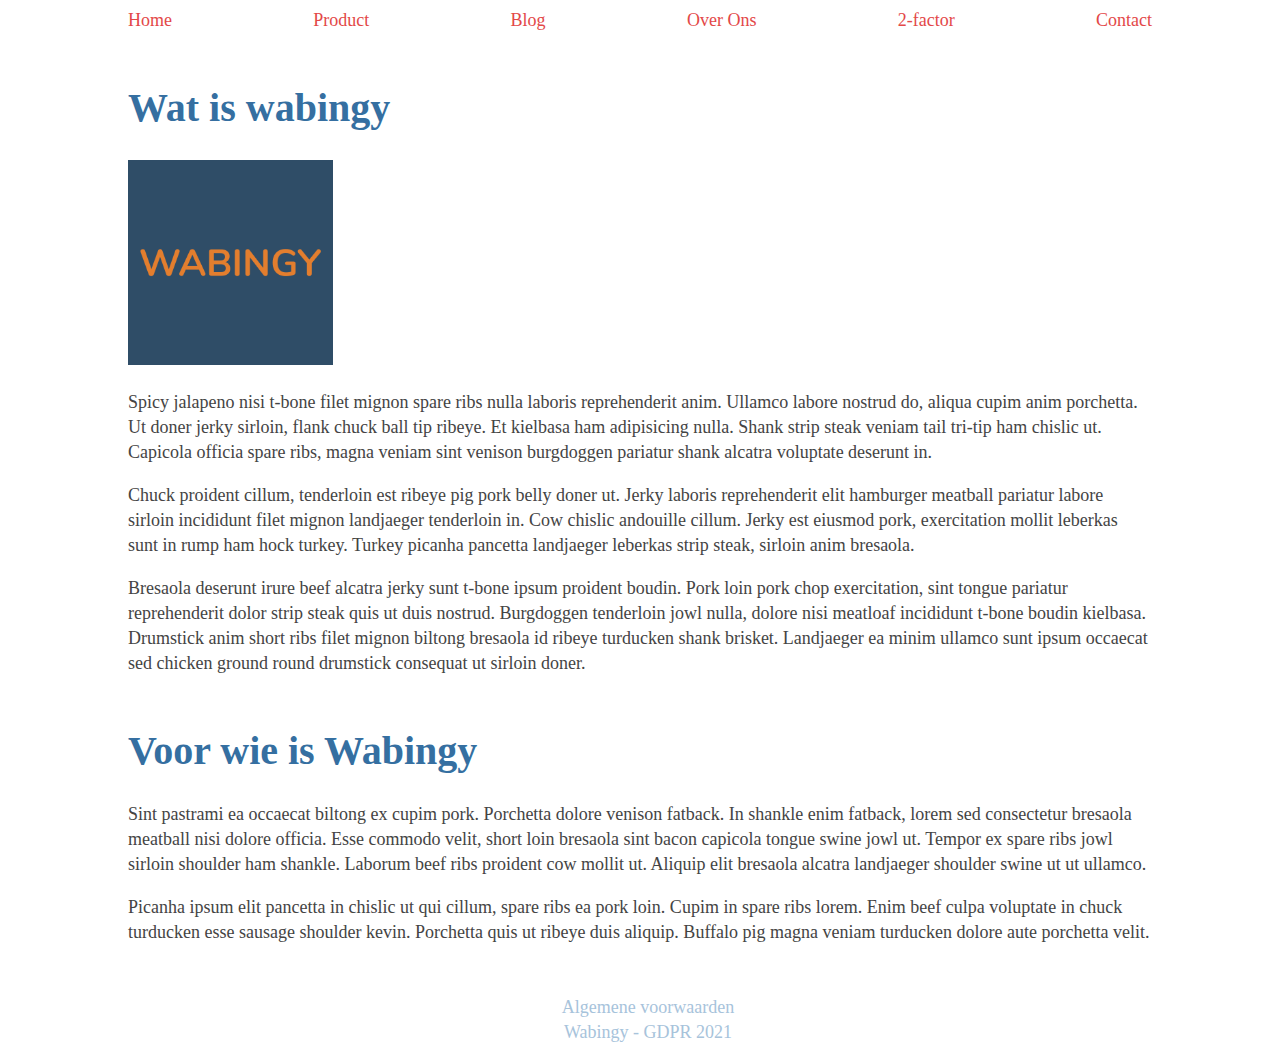
<file: index.html>
<!DOCTYPE html>
<html lang="nl">
<head>
    <meta charset="UTF-8">
    <meta http-equiv="X-UA-Compatible" content="IE=edge">
    <meta name="viewport" content="width=device-width, initial-scale=1.0">
    <title>Wabingy - HOME</title>
    <link rel="preconnect" href="https://fonts.gstatic.com">
    <link href="https://fonts.googleapis.com/css2?family=Montserrat:wght@100;200;300;400;500;600;700;800;900&display=swap" rel="stylesheet">   
    <link rel="stylesheet" href="style.css">
</head>
<body>
    <div class="page-container">
    <header>
        
        <nav>
            <a href="index.html">Home</a>
            <a href="pages/wabingy-product.html">Product</a>
            <a href="pages/wabingy-blog.html">Blog</a>
            <a href="pages/wabingy-over-ons.html">Over Ons</a>
            <a href="pages/wabingy-2-factor.html">2-factor</a>
            <a href="pages/wabingy-contact.html">Contact</a>
        </nav>
    </header>
    <main>
        <h1>Wat is wabingy</h1>
        <img src="img/wabingy-logo-square.jpg" width="20%" alt="">
        <p>Spicy jalapeno nisi t-bone filet mignon spare ribs nulla laboris reprehenderit anim. Ullamco labore nostrud do, aliqua cupim anim porchetta. Ut doner jerky sirloin, flank chuck ball tip ribeye. Et kielbasa ham adipisicing nulla. Shank strip steak veniam tail tri-tip ham chislic ut. Capicola officia spare ribs, magna veniam sint venison burgdoggen pariatur shank alcatra voluptate deserunt in.</p>
        <p>Chuck proident cillum, tenderloin est ribeye pig pork belly doner ut. Jerky laboris reprehenderit elit hamburger meatball pariatur labore sirloin incididunt filet mignon landjaeger tenderloin in. Cow chislic andouille cillum. Jerky est eiusmod pork, exercitation mollit leberkas sunt in rump ham hock turkey. Turkey picanha pancetta landjaeger leberkas strip steak, sirloin anim bresaola.</p>
        <p>Bresaola deserunt irure beef alcatra jerky sunt t-bone ipsum proident boudin. Pork loin pork chop exercitation, sint tongue pariatur reprehenderit dolor strip steak quis ut duis nostrud. Burgdoggen tenderloin jowl nulla, dolore nisi meatloaf incididunt t-bone boudin kielbasa. Drumstick anim short ribs filet mignon biltong bresaola id ribeye turducken shank brisket. Landjaeger ea minim ullamco sunt ipsum occaecat sed chicken ground round drumstick consequat ut sirloin doner.</p>
        <h1>Voor wie is Wabingy</h1>
        <p>Sint pastrami ea occaecat biltong ex cupim pork. Porchetta dolore venison fatback. In shankle enim fatback, lorem sed consectetur bresaola meatball nisi dolore officia. Esse commodo velit, short loin bresaola sint bacon capicola tongue swine jowl ut. Tempor ex spare ribs jowl sirloin shoulder ham shankle. Laborum beef ribs proident cow mollit ut. Aliquip elit bresaola alcatra landjaeger shoulder swine ut ut ullamco.</p>
        <p>Picanha ipsum elit pancetta in chislic ut qui cillum, spare ribs ea pork loin. Cupim in spare ribs lorem. Enim beef culpa voluptate in chuck turducken esse sausage shoulder kevin. Porchetta quis ut ribeye duis aliquip. Buffalo pig magna veniam turducken dolore aute porchetta velit.</p>
    
    
    </main>
    <footer>
        <a href="pages/wabingy-algemene-voorwaarden.html">Algemene voorwaarden</a>
        <a href="pages/wabingy-gdpr.html">Wabingy - GDPR 2021</a>
    </footer>
    </div>
</body>
</html>
</file>
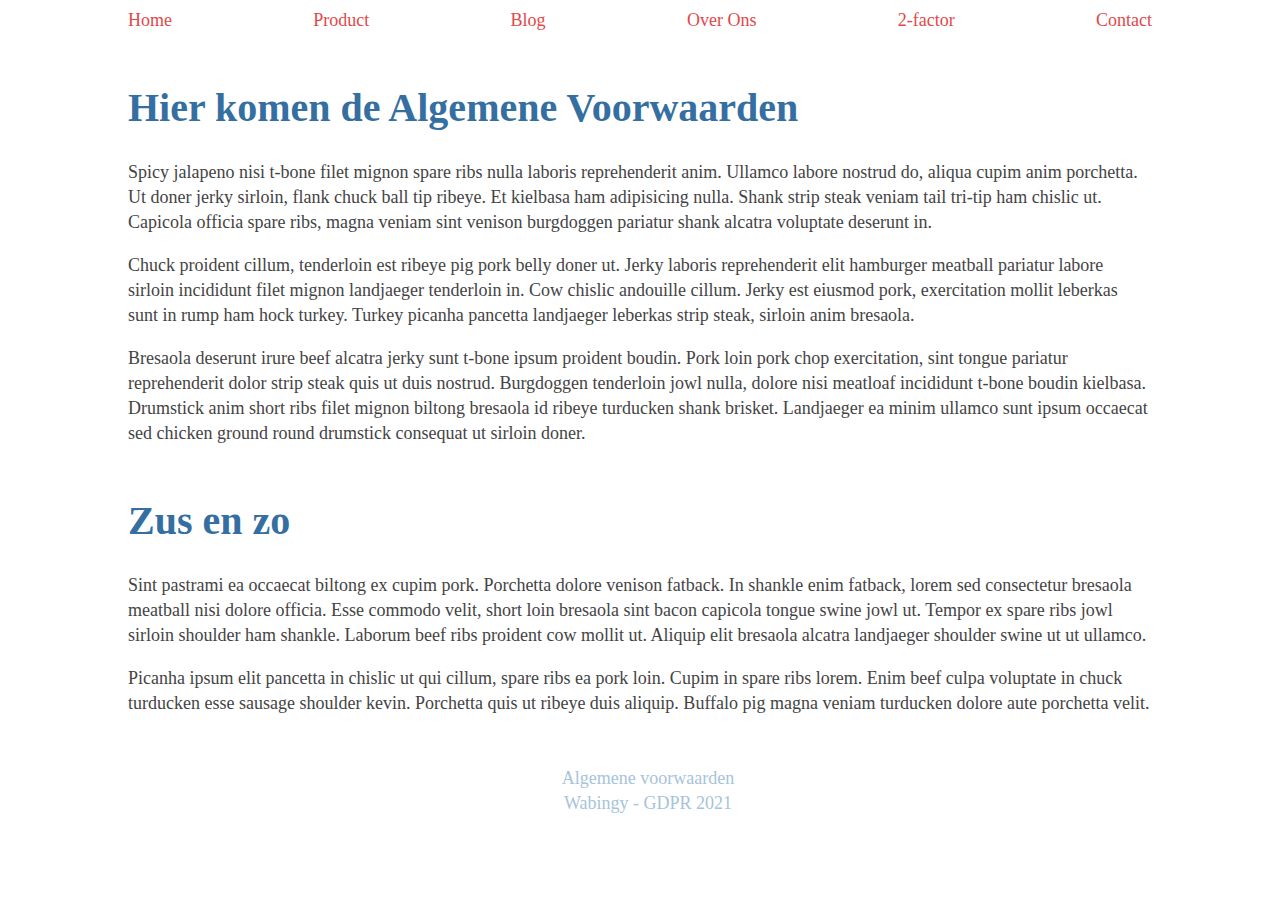
<file: pages/wabingy-algemene-voorwaarden.html>
<!DOCTYPE html>
<html lang="nl">
<head>
    <meta charset="UTF-8">
    <meta http-equiv="X-UA-Compatible" content="IE=edge">
    <meta name="viewport" content="width=device-width, initial-scale=1.0">
    <title>Wabingy - ALGEMENE VOORWAARDEN</title>
    <link rel="preconnect" href="https://fonts.gstatic.com">
    <link href="https://fonts.googleapis.com/css2?family=Montserrat:wght@100;200;300;400;500;600;700;800;900&display=swap" rel="stylesheet">   
    <link rel="stylesheet" href="../style.css">
</head>
<body>
    <header>
        <nav>
            <a href="../index.html">Home</a>
            <a href="wabingy-product.html">Product</a>
            <a href="wabingy-blog.html">Blog</a>
            <a href="wabingy-over-ons.html">Over Ons</a>
            <a href="wabingy-2-factor.html">2-factor</a>
            <a href="wabingy-contact.html">Contact</a>
        </nav>
    </header>
    <main>
        <h1>Hier komen de Algemene Voorwaarden</h1>
        <p>Spicy jalapeno nisi t-bone filet mignon spare ribs nulla laboris reprehenderit anim. Ullamco labore nostrud do, aliqua cupim anim porchetta. Ut doner jerky sirloin, flank chuck ball tip ribeye. Et kielbasa ham adipisicing nulla. Shank strip steak veniam tail tri-tip ham chislic ut. Capicola officia spare ribs, magna veniam sint venison burgdoggen pariatur shank alcatra voluptate deserunt in.</p>
        <p>Chuck proident cillum, tenderloin est ribeye pig pork belly doner ut. Jerky laboris reprehenderit elit hamburger meatball pariatur labore sirloin incididunt filet mignon landjaeger tenderloin in. Cow chislic andouille cillum. Jerky est eiusmod pork, exercitation mollit leberkas sunt in rump ham hock turkey. Turkey picanha pancetta landjaeger leberkas strip steak, sirloin anim bresaola.</p>
        <p>Bresaola deserunt irure beef alcatra jerky sunt t-bone ipsum proident boudin. Pork loin pork chop exercitation, sint tongue pariatur reprehenderit dolor strip steak quis ut duis nostrud. Burgdoggen tenderloin jowl nulla, dolore nisi meatloaf incididunt t-bone boudin kielbasa. Drumstick anim short ribs filet mignon biltong bresaola id ribeye turducken shank brisket. Landjaeger ea minim ullamco sunt ipsum occaecat sed chicken ground round drumstick consequat ut sirloin doner.</p>
        <h1>Zus en zo</h1>
        <p>Sint pastrami ea occaecat biltong ex cupim pork. Porchetta dolore venison fatback. In shankle enim fatback, lorem sed consectetur bresaola meatball nisi dolore officia. Esse commodo velit, short loin bresaola sint bacon capicola tongue swine jowl ut. Tempor ex spare ribs jowl sirloin shoulder ham shankle. Laborum beef ribs proident cow mollit ut. Aliquip elit bresaola alcatra landjaeger shoulder swine ut ut ullamco.</p>
        <p>Picanha ipsum elit pancetta in chislic ut qui cillum, spare ribs ea pork loin. Cupim in spare ribs lorem. Enim beef culpa voluptate in chuck turducken esse sausage shoulder kevin. Porchetta quis ut ribeye duis aliquip. Buffalo pig magna veniam turducken dolore aute porchetta velit.</p>
    </main>
    <footer>
        <a href="wabingy-algemene-voorwaarden.html">Algemene voorwaarden</a>
        <a href="wabingy-gdpr.html">Wabingy - GDPR 2021</a>
    </footer>
</body>
</html>
</file>
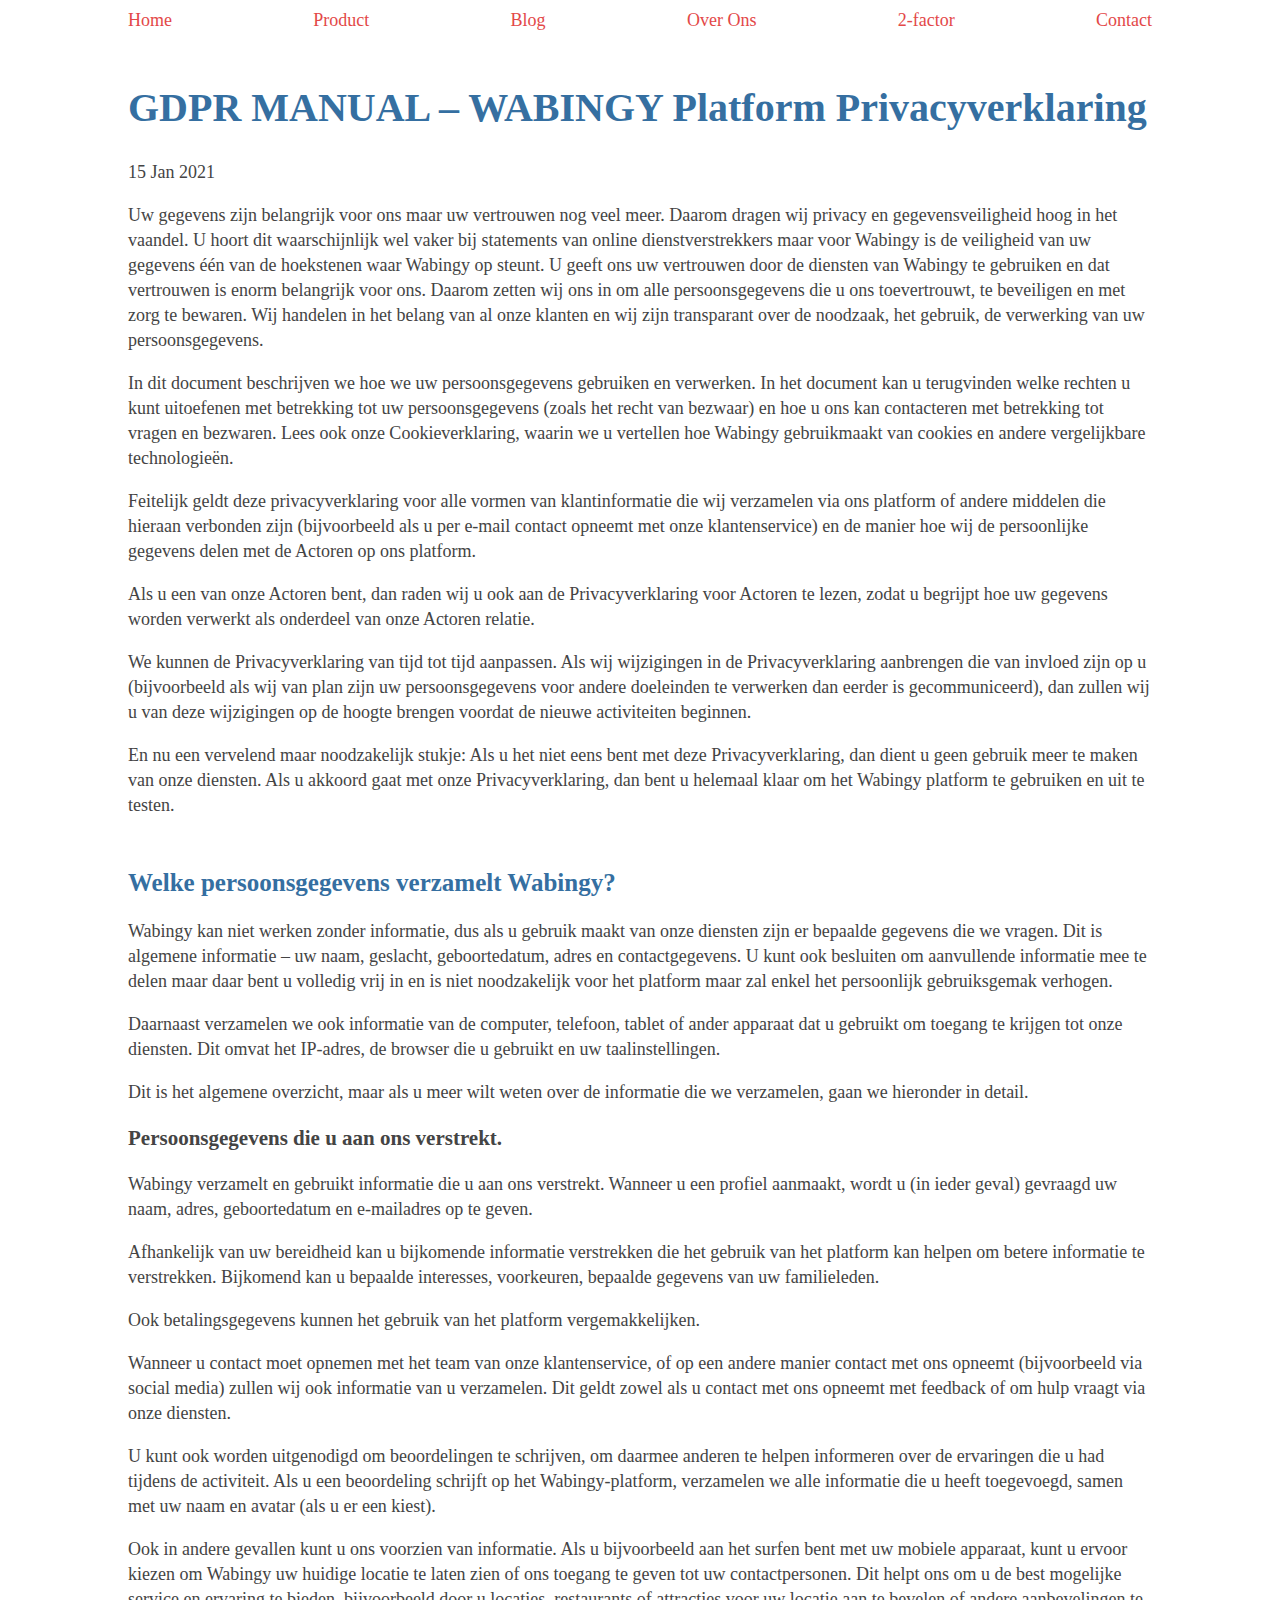
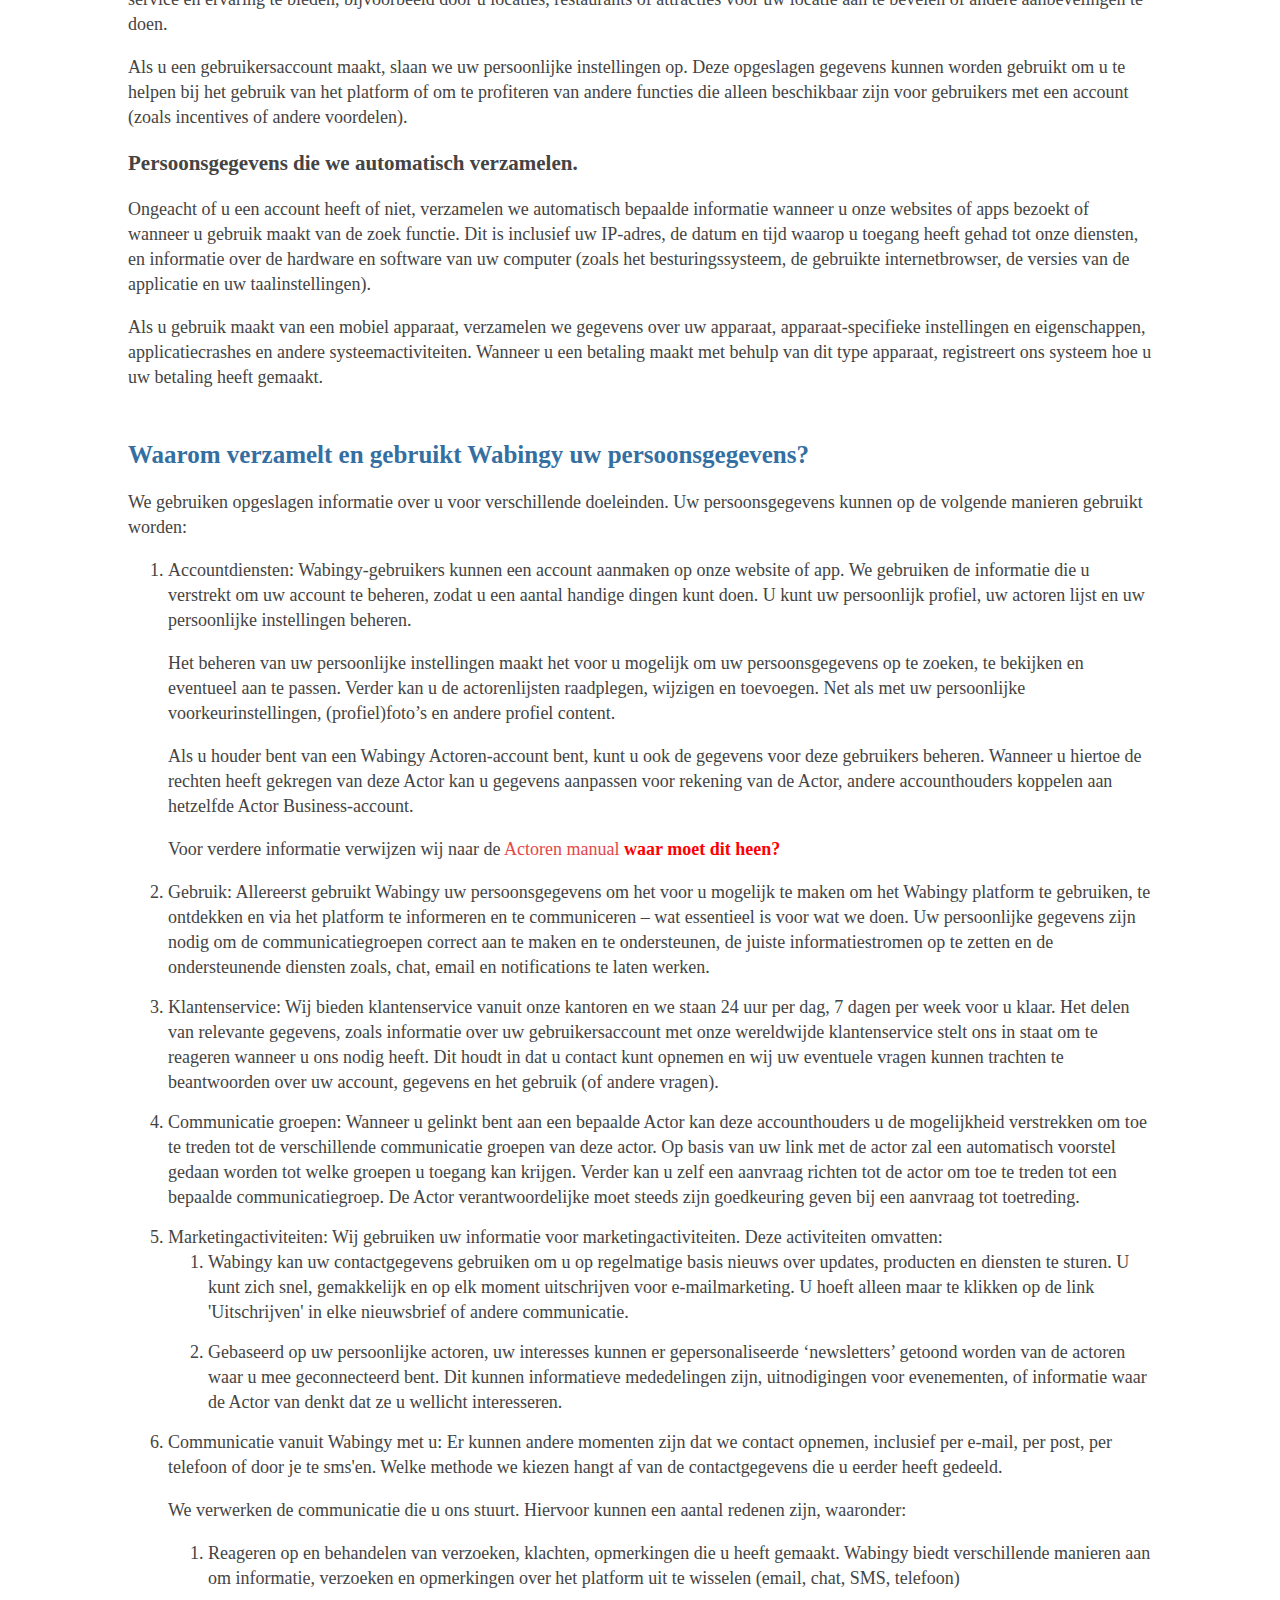
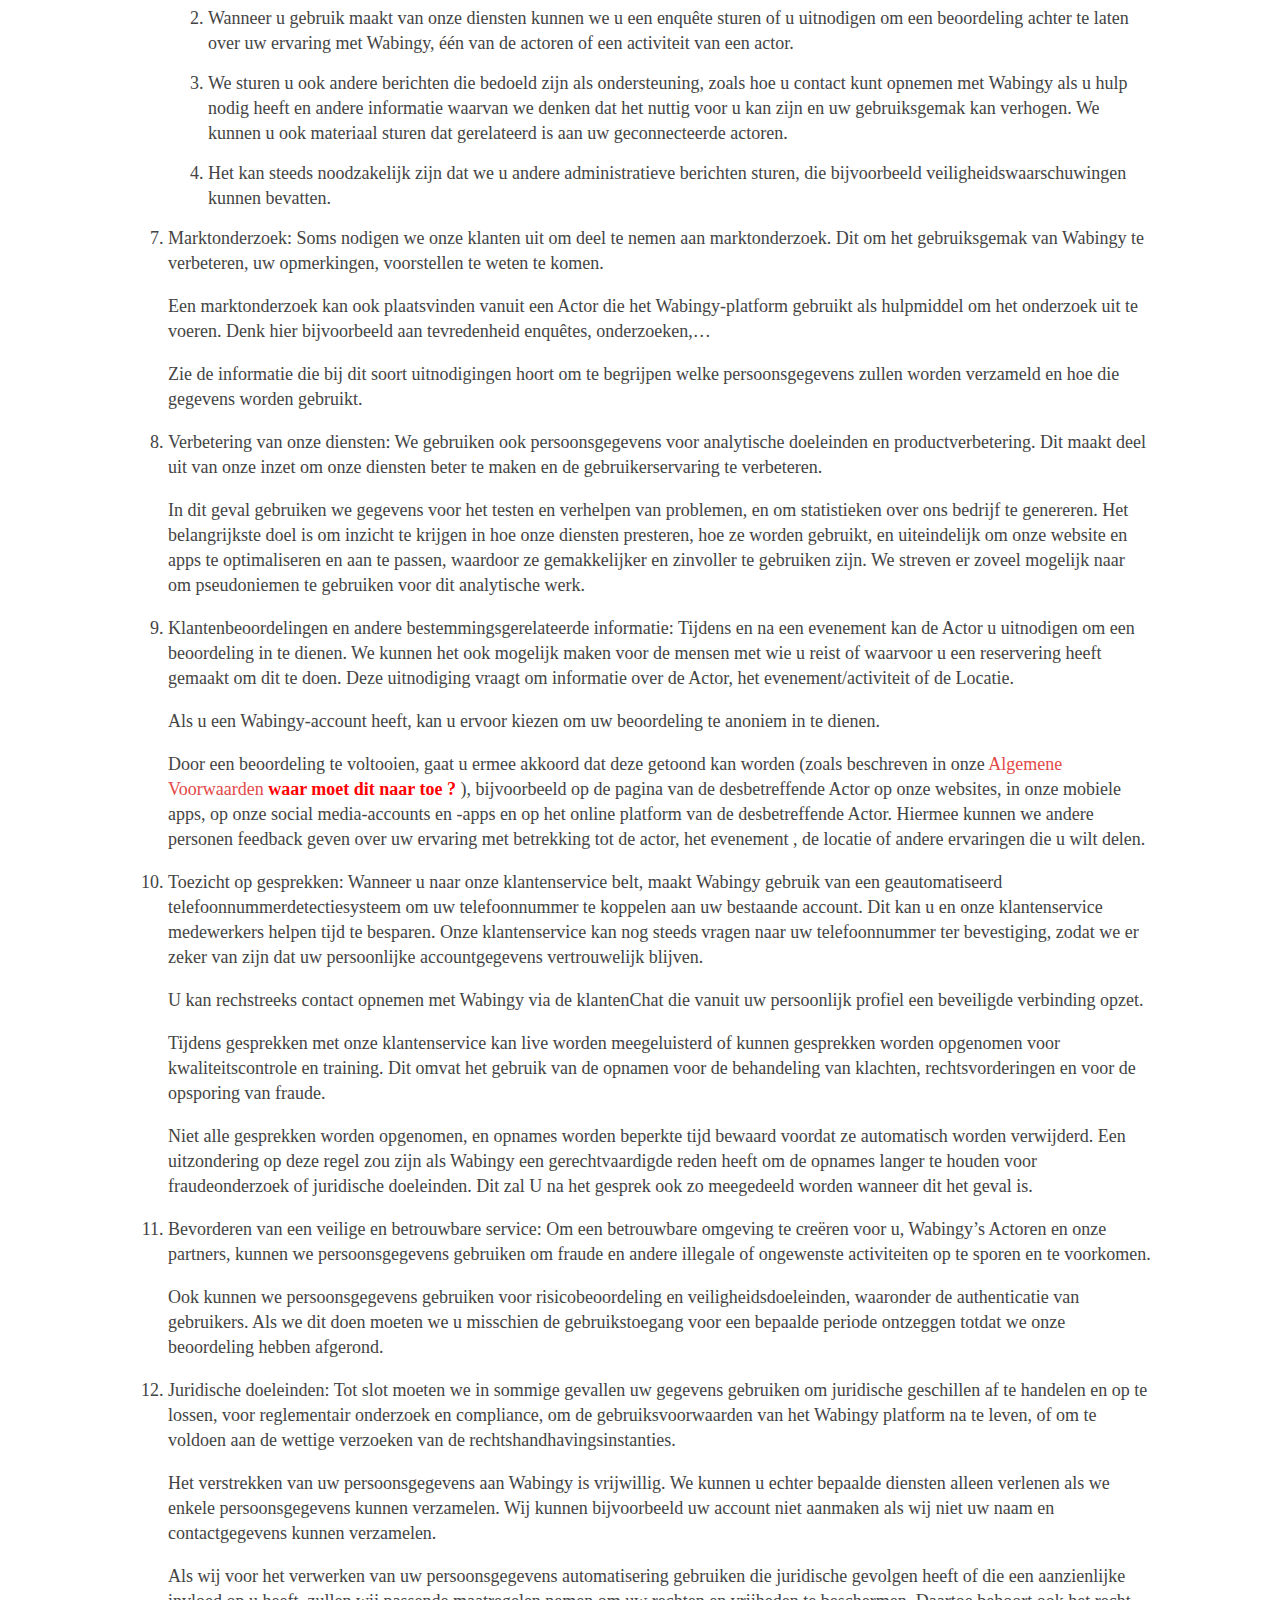
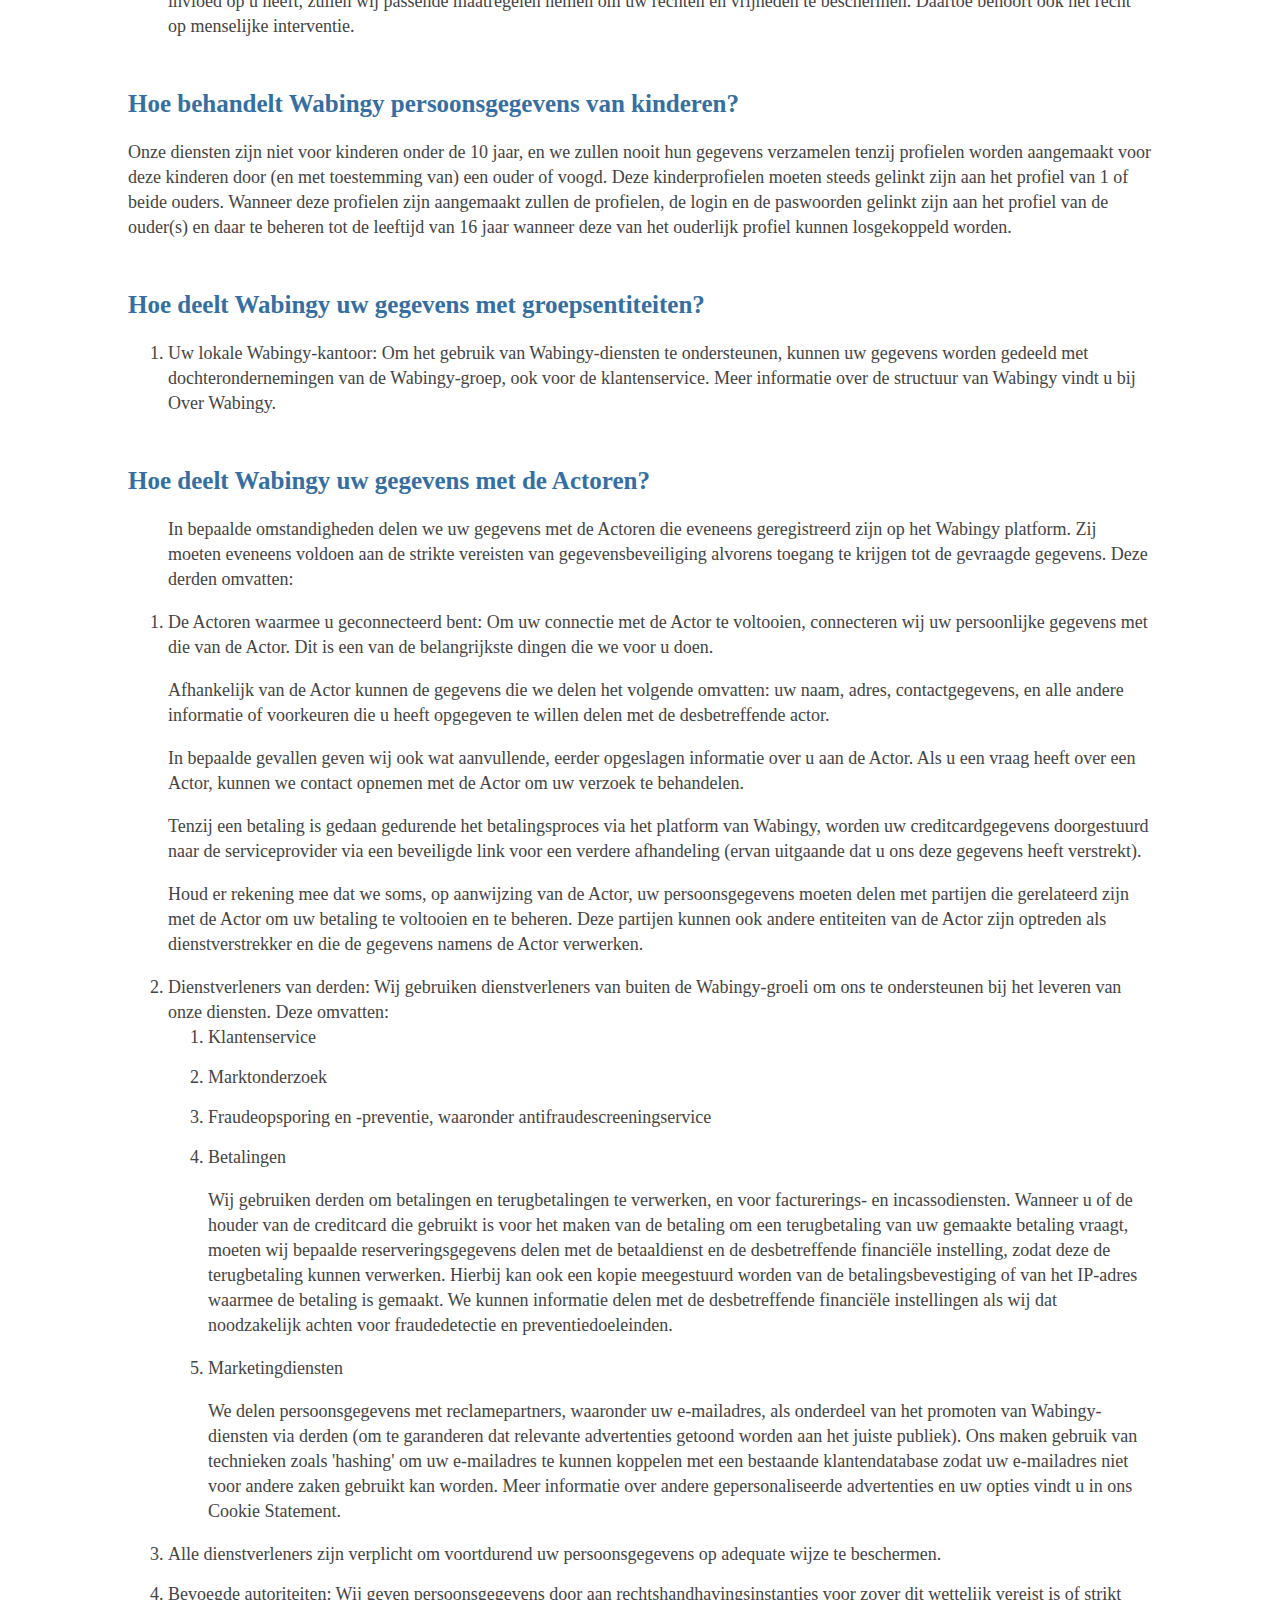
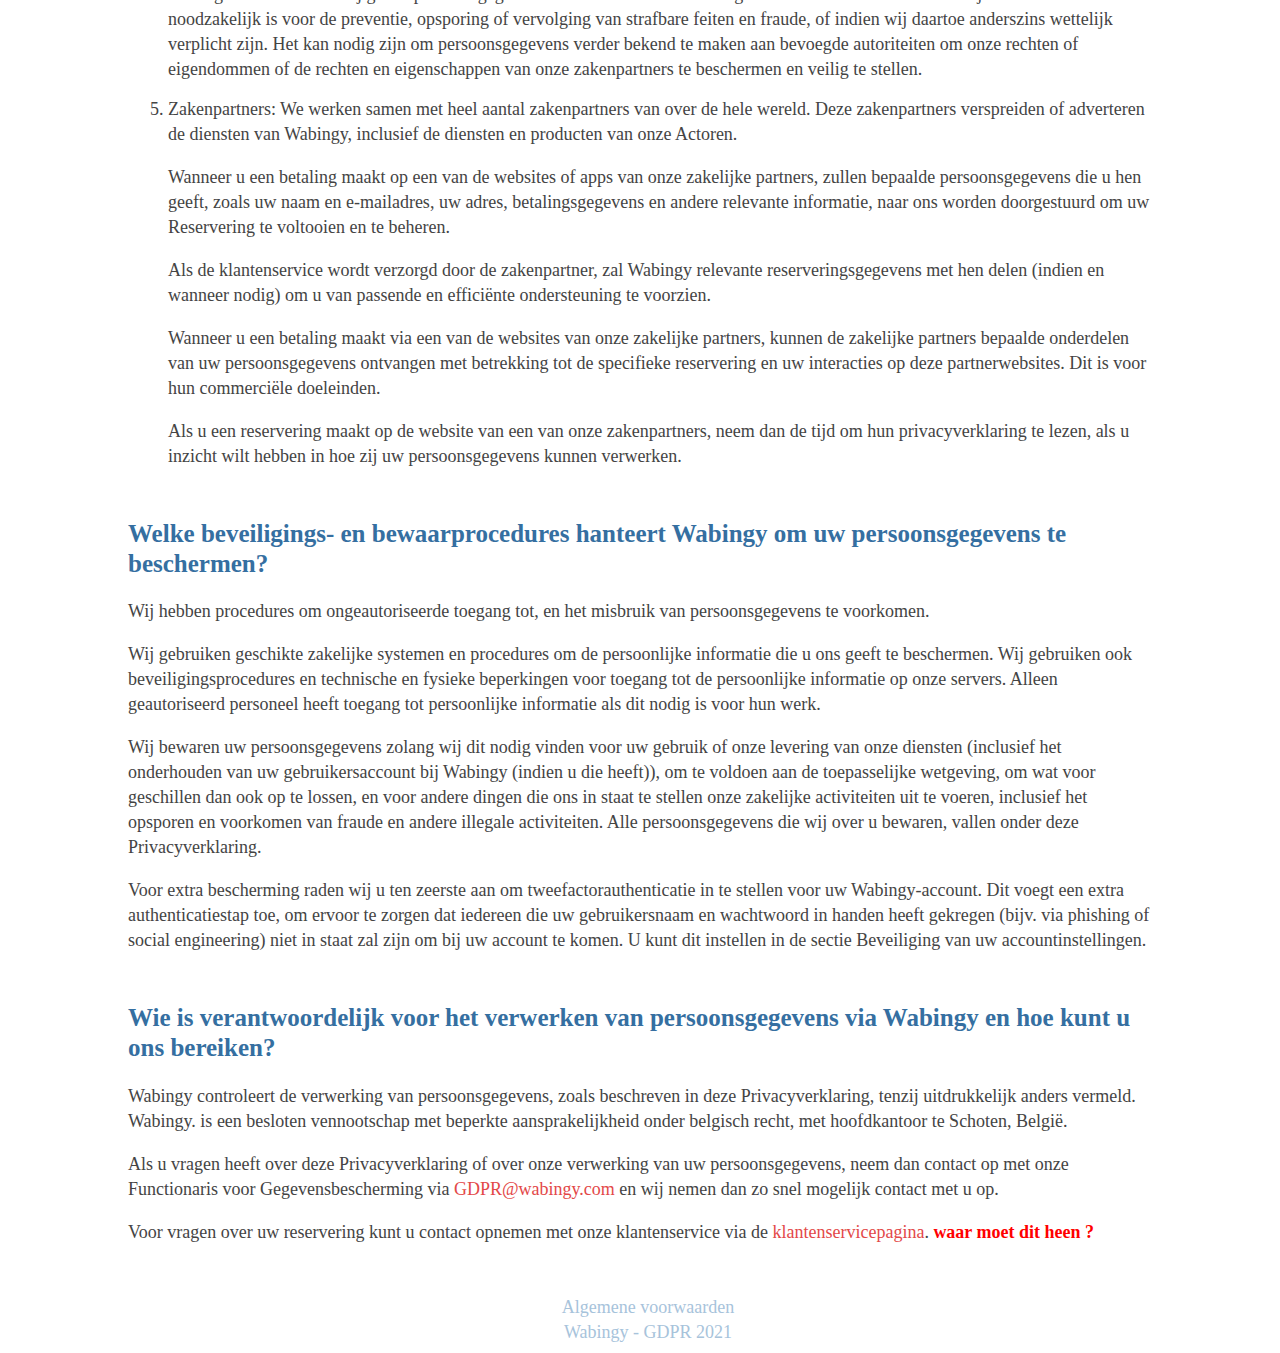
<file: pages/wabingy-gdpr.html>
<!DOCTYPE html>
<html lang="nl">
<head>
    <meta charset="UTF-8">
    <meta http-equiv="X-UA-Compatible" content="IE=edge">
    <meta name="viewport" content="width=device-width, initial-scale=1.0">
    <title>Wabingy - GDPR</title>
    <link rel="preconnect" href="https://fonts.gstatic.com">
    <link href="https://fonts.googleapis.com/css2?family=Montserrat:wght@100;200;300;400;500;600;700;800;900&display=swap" rel="stylesheet">  
    <link rel="stylesheet" href="../style.css">
</head>
<body>
    <header>
        <nav>
            <a href="../index.html">Home</a>
            <a href="wabingy-product.html">Product</a>
            <a href="wabingy-blog.html">Blog</a>
            <a href="wabingy-over-ons.html">Over Ons</a>
            <a href="wabingy-2-factor.html">2-factor</a>
            <a href="wabingy-contact.html">Contact</a>
        </nav>
    </header>
    <main>
        <h1>GDPR MANUAL – WABINGY Platform Privacyverklaring</h1>
        <p>15 Jan 2021</p>
        <p>Uw gegevens zijn belangrijk voor ons maar uw vertrouwen nog veel meer. Daarom dragen wij privacy en gegevensveiligheid hoog in het vaandel. U hoort dit waarschijnlijk wel vaker bij statements van online dienstverstrekkers maar voor Wabingy is de veiligheid van uw gegevens één van de hoekstenen waar Wabingy op steunt. U geeft ons uw vertrouwen door de diensten van Wabingy te gebruiken en dat vertrouwen is enorm belangrijk voor ons. Daarom zetten wij ons in om alle persoonsgegevens die u ons toevertrouwt, te beveiligen en met zorg te bewaren. Wij handelen in het belang van al onze klanten en wij zijn transparant over de noodzaak, het gebruik, de verwerking van uw persoonsgegevens.</p>
        <p>In dit document beschrijven we hoe we uw persoonsgegevens gebruiken en verwerken. In het document kan u terugvinden welke rechten u kunt uitoefenen met betrekking tot uw persoonsgegevens (zoals het recht van bezwaar) en hoe u ons kan contacteren met betrekking tot vragen en bezwaren. Lees ook onze Cookieverklaring, waarin we u vertellen hoe Wabingy gebruikmaakt van cookies en andere vergelijkbare technologieën.</p>
        <p>Feitelijk geldt deze privacyverklaring voor alle vormen van klantinformatie die wij verzamelen via ons platform of andere middelen die hieraan verbonden zijn (bijvoorbeeld als u per e-mail contact opneemt met onze klantenservice) en de manier hoe wij de persoonlijke gegevens delen met de Actoren op ons platform. </p>
        <p>Als u een van onze Actoren bent, dan raden wij u ook aan de Privacyverklaring voor Actoren te lezen, zodat u begrijpt hoe uw gegevens worden verwerkt als onderdeel van onze Actoren relatie.
        <p>We kunnen de Privacyverklaring van tijd tot tijd aanpassen. Als wij wijzigingen in de Privacyverklaring aanbrengen die van invloed zijn op u (bijvoorbeeld als wij van plan zijn uw persoonsgegevens voor andere doeleinden te verwerken dan eerder is gecommuniceerd), dan zullen wij u van deze wijzigingen op de hoogte brengen voordat de nieuwe activiteiten beginnen.</p>
        <p>En nu een vervelend maar noodzakelijk stukje: Als u het niet eens bent met deze Privacyverklaring, dan dient u geen gebruik meer te maken van onze diensten. Als u akkoord gaat met onze Privacyverklaring, dan bent u helemaal klaar om het Wabingy platform te gebruiken en uit te testen.</p>
        <h2>Welke persoonsgegevens verzamelt Wabingy?</h2>
        <p>Wabingy kan niet werken zonder informatie, dus als u gebruik maakt van onze diensten zijn er bepaalde gegevens die we vragen. Dit is algemene informatie – uw naam, geslacht, geboortedatum, adres en contactgegevens. U kunt ook besluiten om aanvullende informatie mee te delen maar daar bent u volledig vrij in en is niet noodzakelijk voor het platform maar zal enkel het persoonlijk gebruiksgemak verhogen.</p>
        <p>Daarnaast verzamelen we ook informatie van de computer, telefoon, tablet of ander apparaat dat u gebruikt om toegang te krijgen tot onze diensten. Dit omvat het IP-adres, de browser die u gebruikt en uw taalinstellingen. </p>
        <p>Dit is het algemene overzicht, maar als u meer wilt weten over de informatie die we verzamelen, gaan we hieronder in detail.</p>
        <h3>Persoonsgegevens die u aan ons verstrekt.</h3>
        <p>Wabingy verzamelt en gebruikt informatie die u aan ons verstrekt. Wanneer u een profiel aanmaakt, wordt u (in ieder geval) gevraagd uw naam, adres, geboortedatum en e-mailadres op te geven.
        <p>Afhankelijk van uw bereidheid kan u bijkomende informatie verstrekken die het gebruik van het platform kan helpen om betere informatie te verstrekken. Bijkomend kan u bepaalde interesses, voorkeuren, bepaalde gegevens van uw familieleden.</p>
        <p>Ook betalingsgegevens kunnen het gebruik van het platform vergemakkelijken.</p>
        <p>Wanneer u contact moet opnemen met het team van onze klantenservice, of op een andere manier contact met ons opneemt (bijvoorbeeld via social media) zullen wij ook informatie van u verzamelen. Dit geldt zowel als u contact met ons opneemt met feedback of om hulp vraagt via onze diensten.</p>
        <p>U kunt ook worden uitgenodigd om beoordelingen te schrijven, om daarmee anderen te helpen informeren over de ervaringen die u had tijdens de activiteit. Als u een beoordeling schrijft op het Wabingy-platform, verzamelen we alle informatie die u heeft toegevoegd, samen met uw naam en avatar (als u er een kiest).</p>
        <p>Ook in andere gevallen kunt u ons voorzien van informatie. Als u bijvoorbeeld aan het surfen bent met uw mobiele apparaat, kunt u ervoor kiezen om Wabingy uw huidige locatie te laten zien of ons toegang te geven tot uw contactpersonen. Dit helpt ons om u de best mogelijke service en ervaring te bieden, bijvoorbeeld door u locaties, restaurants of attracties voor uw locatie aan te bevelen of andere aanbevelingen te doen.</p>
        <p>Als u een gebruikersaccount maakt, slaan we uw persoonlijke instellingen op. Deze opgeslagen gegevens kunnen worden gebruikt om u te helpen bij het gebruik van het platform of om te profiteren van andere functies die alleen beschikbaar zijn voor gebruikers met een account (zoals incentives of andere voordelen).</p>
        <h3>Persoonsgegevens die we automatisch verzamelen.</h3>
        Ongeacht of u een account heeft of niet, verzamelen we automatisch bepaalde informatie wanneer u onze websites of apps bezoekt of wanneer u gebruik maakt van de zoek functie. Dit is inclusief uw IP-adres, de datum en tijd waarop u toegang heeft gehad tot onze diensten, en informatie over de hardware en software van uw computer (zoals het besturingssysteem, de gebruikte internetbrowser, de versies van de applicatie en uw taalinstellingen). </p>
        Als u gebruik maakt van een mobiel apparaat, verzamelen we gegevens over uw apparaat, apparaat-specifieke instellingen en eigenschappen, applicatiecrashes en andere systeemactiviteiten. Wanneer u een betaling maakt met behulp van dit type apparaat, registreert ons systeem hoe u uw betaling heeft gemaakt.</p>
        <h2>Waarom verzamelt en gebruikt Wabingy uw persoonsgegevens?</h2>
        <p>We gebruiken opgeslagen informatie over u voor verschillende doeleinden. Uw persoonsgegevens kunnen op de volgende manieren gebruikt worden:</p>
        <ol>
            <li>
                Accountdiensten: Wabingy-gebruikers kunnen een account aanmaken op onze website of app. We gebruiken de informatie die u verstrekt om uw account te beheren, zodat u een aantal handige dingen kunt doen. U kunt uw persoonlijk profiel, uw actoren lijst en uw persoonlijke instellingen beheren.
                <p>Het beheren van uw persoonlijke instellingen maakt het voor u mogelijk om uw persoonsgegevens op te zoeken, te bekijken en eventueel aan te passen. Verder kan u de actorenlijsten raadplegen, wijzigen en toevoegen. Net als met uw persoonlijke voorkeurinstellingen, (profiel)foto’s en andere profiel content.</p>
                <p>Als u houder bent van een Wabingy Actoren-account bent, kunt u ook de gegevens voor deze gebruikers beheren. Wanneer u hiertoe de rechten heeft gekregen van deze Actor kan u gegevens aanpassen voor rekening van de Actor, andere accounthouders koppelen aan hetzelfde Actor Business-account.</p>
                <p>Voor verdere informatie verwijzen wij naar de <a href="">Actoren manual</a> <span>waar moet dit heen?</span></p>
            </li>
            <li>Gebruik: Allereerst gebruikt Wabingy uw persoonsgegevens om het voor u mogelijk te maken om het Wabingy platform te gebruiken, te ontdekken en via het platform te informeren en te communiceren – wat essentieel is voor wat we doen. Uw persoonlijke gegevens zijn nodig om de communicatiegroepen correct aan te maken en te ondersteunen, de juiste informatiestromen op te zetten en de ondersteunende diensten zoals, chat, email en notifications te laten werken.</li>
            <li>Klantenservice: Wij bieden klantenservice vanuit onze kantoren en we staan 24 uur per dag, 7 dagen per week voor u klaar. Het delen van relevante gegevens, zoals informatie over uw gebruikersaccount met onze wereldwijde klantenservice stelt ons in staat om te reageren wanneer u ons nodig heeft. Dit houdt in dat u contact kunt opnemen en wij uw eventuele vragen kunnen trachten te beantwoorden over uw account, gegevens en het gebruik (of andere vragen).</li>
            <li>Communicatie groepen: Wanneer u gelinkt bent aan een bepaalde Actor kan deze accounthouders u de mogelijkheid verstrekken om toe te treden tot de verschillende communicatie groepen van deze actor. Op basis van uw link met de actor zal een automatisch voorstel gedaan worden tot welke groepen u toegang kan krijgen. Verder kan u zelf een aanvraag richten tot de actor om toe te treden tot een bepaalde communicatiegroep. De Actor verantwoordelijke moet steeds zijn goedkeuring geven bij een aanvraag tot toetreding.</li>
            <li>
                Marketingactiviteiten: Wij gebruiken uw informatie voor marketingactiviteiten. Deze activiteiten omvatten:
                <ol>
                    <li>Wabingy kan uw contactgegevens gebruiken om u op regelmatige basis  nieuws over updates, producten en diensten te sturen. U kunt zich snel, gemakkelijk en op elk moment uitschrijven voor e-mailmarketing. U hoeft alleen maar te klikken op de link 'Uitschrijven' in elke nieuwsbrief of andere communicatie.</li>
                    <li>Gebaseerd op uw persoonlijke actoren, uw interesses kunnen er gepersonaliseerde ‘newsletters’ getoond worden van de actoren waar u mee geconnecteerd bent. Dit kunnen informatieve mededelingen zijn, uitnodigingen voor evenementen, of informatie waar de Actor van denkt dat ze u wellicht interesseren.</li>
                </ol>
            </li>
            <li>
                Communicatie vanuit Wabingy met u: Er kunnen andere momenten zijn dat we contact opnemen, inclusief per e-mail, per post, per telefoon of door je te sms'en. Welke methode we kiezen hangt af van de contactgegevens die u eerder heeft gedeeld.
                <p>We verwerken de communicatie die u ons stuurt. Hiervoor kunnen een aantal redenen zijn, waaronder:</p>
                <ol>
                    <li>Reageren op en behandelen van verzoeken, klachten, opmerkingen die u heeft gemaakt. Wabingy biedt verschillende manieren aan om informatie, verzoeken en opmerkingen over het platform uit te wisselen (email, chat, SMS, telefoon)</li>
                    <li>Wanneer u gebruik maakt van onze diensten kunnen we u een enquête sturen of u uitnodigen om een beoordeling achter te laten over uw ervaring met Wabingy, één van de actoren of een activiteit van een actor.</li>
                    <li>We sturen u ook andere berichten die bedoeld zijn als ondersteuning, zoals hoe u contact kunt opnemen met Wabingy als u hulp nodig heeft en andere informatie waarvan we denken dat het nuttig voor u kan zijn en uw gebruiksgemak kan verhogen. We kunnen u ook materiaal sturen dat gerelateerd is aan uw geconnecteerde actoren.</li>
                    <li>Het kan steeds noodzakelijk zijn dat we u andere administratieve berichten sturen, die bijvoorbeeld veiligheidswaarschuwingen kunnen bevatten.</li>
                </ol>
            </li>
            <li>
                Marktonderzoek: Soms nodigen we onze klanten uit om deel te nemen aan marktonderzoek. Dit om het gebruiksgemak van Wabingy te verbeteren, uw opmerkingen, voorstellen te weten te komen.
                <p>Een marktonderzoek kan ook plaatsvinden vanuit een Actor die het Wabingy-platform gebruikt als hulpmiddel om het onderzoek uit te voeren. Denk hier bijvoorbeeld aan tevredenheid enquêtes, onderzoeken,…</p>
                <p>Zie de informatie die bij dit soort uitnodigingen hoort om te begrijpen welke persoonsgegevens zullen worden verzameld en hoe die gegevens worden gebruikt.</p>
            </li>
            <li>
                Verbetering van onze diensten: We gebruiken ook persoonsgegevens voor analytische doeleinden en productverbetering. Dit maakt deel uit van onze inzet om onze diensten beter te maken en de gebruikerservaring te verbeteren.
                <p> In dit geval gebruiken we gegevens voor het testen en verhelpen van problemen, en om statistieken over ons bedrijf te genereren. Het belangrijkste doel is om inzicht te krijgen in hoe onze diensten presteren, hoe ze worden gebruikt, en uiteindelijk om onze website en apps te optimaliseren en aan te passen, waardoor ze gemakkelijker en zinvoller te gebruiken zijn. We streven er zoveel mogelijk naar om pseudoniemen te gebruiken voor dit analytische werk.</p>
            </li>
            <li>
                Klantenbeoordelingen en andere bestemmingsgerelateerde informatie: Tijdens en na een evenement kan de Actor u uitnodigen om een beoordeling in te dienen. We kunnen het ook mogelijk maken voor de mensen met wie u reist of waarvoor u een reservering heeft gemaakt om dit te doen. Deze uitnodiging vraagt om informatie over de Actor, het evenement/activiteit of de Locatie.
                <p>Als u een Wabingy-account heeft, kan u ervoor kiezen om uw beoordeling te anoniem in te dienen. </p>
                <p>Door een beoordeling te voltooien, gaat u ermee akkoord dat deze getoond kan worden (zoals beschreven in onze <a href="">Algemene Voorwaarden</a> <span>waar moet dit naar toe ?</span> ), bijvoorbeeld op de pagina van de desbetreffende Actor op onze websites, in onze mobiele apps, op onze social media-accounts en -apps en op het online platform van de desbetreffende Actor. Hiermee kunnen we andere personen feedback geven over uw ervaring met betrekking tot de actor, het evenement , de locatie of andere ervaringen die u wilt delen.</p>
            </li>
            <li>
                Toezicht op gesprekken: Wanneer u naar onze klantenservice belt, maakt Wabingy gebruik van een geautomatiseerd telefoonnummerdetectiesysteem om uw telefoonnummer te koppelen aan uw bestaande account. Dit kan u en onze klantenservice medewerkers helpen tijd te besparen. Onze klantenservice kan nog steeds vragen naar uw telefoonnummer ter bevestiging, zodat we er zeker van zijn dat uw persoonlijke accountgegevens vertrouwelijk blijven.
                <p> U kan rechstreeks contact opnemen met Wabingy via de klantenChat die vanuit uw persoonlijk profiel een beveiligde verbinding opzet.</p>
                <p>Tijdens gesprekken met onze klantenservice kan live worden meegeluisterd of kunnen gesprekken worden opgenomen voor kwaliteitscontrole en training. Dit omvat het gebruik van de opnamen voor de behandeling van klachten, rechtsvorderingen en voor de opsporing van fraude.</p>
                <p>Niet alle gesprekken worden opgenomen, en opnames worden beperkte tijd bewaard voordat ze automatisch worden verwijderd. Een uitzondering op deze regel zou zijn als Wabingy een gerechtvaardigde reden heeft om de opnames langer te houden voor fraudeonderzoek of juridische doeleinden. Dit zal U na het gesprek ook zo meegedeeld worden wanneer dit het geval is.</p>
            </li>
            <li>
                Bevorderen van een veilige en betrouwbare service: Om een betrouwbare omgeving te creëren voor u, Wabingy’s  Actoren en onze partners, kunnen we persoonsgegevens gebruiken om fraude en andere illegale of ongewenste activiteiten op te sporen en te voorkomen.
                <p>Ook kunnen we persoonsgegevens gebruiken voor risicobeoordeling en veiligheidsdoeleinden, waaronder de authenticatie van gebruikers. Als we dit doen moeten we u misschien de gebruikstoegang voor een bepaalde periode ontzeggen totdat we onze beoordeling hebben afgerond.</p>
            </li>
            <li>
                Juridische doeleinden: Tot slot moeten we in sommige gevallen uw gegevens gebruiken om juridische geschillen af te handelen en op te lossen, voor reglementair onderzoek en compliance, om de gebruiksvoorwaarden van het Wabingy platform na te leven, of om te voldoen aan de wettige verzoeken van de rechtshandhavingsinstanties.
                <p>Het verstrekken van uw persoonsgegevens aan Wabingy is vrijwillig. We kunnen u echter bepaalde diensten alleen verlenen als we enkele persoonsgegevens kunnen verzamelen. Wij kunnen bijvoorbeeld uw account niet aanmaken als wij niet uw naam en contactgegevens kunnen verzamelen.</p>
                <p>Als wij voor het verwerken van uw persoonsgegevens automatisering gebruiken die juridische gevolgen heeft of die een aanzienlijke invloed op u heeft, zullen wij passende maatregelen nemen om uw rechten en vrijheden te beschermen. Daartoe behoort ook het recht op menselijke interventie.</p>
            </li>
        </ol>
        <h2>Hoe behandelt Wabingy persoonsgegevens van kinderen?</h2>
        <p>Onze diensten zijn niet voor kinderen onder de 10 jaar, en we zullen nooit hun gegevens verzamelen tenzij profielen worden aangemaakt voor deze kinderen door (en met toestemming van) een ouder of voogd. Deze kinderprofielen moeten steeds gelinkt zijn aan het profiel van 1 of beide ouders. Wanneer deze profielen zijn aangemaakt zullen de profielen, de login en de paswoorden gelinkt zijn aan het profiel van de ouder(s) en daar te beheren tot de leeftijd van 16 jaar wanneer deze van het ouderlijk profiel kunnen losgekoppeld worden. </p>
        <h2>Hoe deelt Wabingy uw gegevens met groepsentiteiten?</h2>
        <ol>
            <li>Uw lokale Wabingy-kantoor: Om het gebruik van Wabingy-diensten te ondersteunen, kunnen uw gegevens worden gedeeld met dochterondernemingen van de Wabingy-groep, ook voor de klantenservice. Meer informatie over de structuur van Wabingy vindt u bij Over Wabingy.</li>
        </ol>
        <h2>Hoe deelt Wabingy uw gegevens met de Actoren?</h2>
        <ol><!---->
            <p>In bepaalde omstandigheden delen we uw gegevens met de Actoren die eveneens geregistreerd zijn op het Wabingy platform. Zij moeten eveneens voldoen aan de strikte vereisten van gegevensbeveiliging alvorens toegang te krijgen tot de gevraagde gegevens. Deze derden omvatten:</p>
            <li> 
                De Actoren waarmee u geconnecteerd bent: Om uw connectie met de Actor te voltooien, connecteren wij  uw persoonlijke gegevens met die van de Actor. Dit is een van de belangrijkste dingen die we voor u doen.
                <p>Afhankelijk van de Actor kunnen de gegevens die we delen het volgende omvatten: uw naam, adres, contactgegevens, en alle andere informatie of voorkeuren die u heeft opgegeven te willen delen met de desbetreffende actor.</p>
                <p>In bepaalde gevallen geven wij ook wat aanvullende, eerder opgeslagen informatie over u aan de Actor. Als u een vraag heeft over een Actor, kunnen we contact opnemen met de Actor om uw verzoek te behandelen.</p>
                <p>Tenzij een betaling is gedaan gedurende het betalingsproces via het platform van Wabingy, worden uw creditcardgegevens doorgestuurd naar de serviceprovider via een beveiligde link voor een verdere afhandeling (ervan uitgaande dat u ons deze gegevens heeft verstrekt).</p>
                <p>Houd er rekening mee dat we soms, op aanwijzing van de Actor, uw persoonsgegevens moeten delen met partijen die gerelateerd zijn met de Actor om uw betaling te voltooien en te beheren. Deze partijen kunnen ook andere entiteiten van de Actor zijn optreden als dienstverstrekker en die de gegevens namens de Actor verwerken.</p>
            </li>
            <li>
                Dienstverleners van derden: Wij gebruiken dienstverleners van buiten de Wabingy-groeli om ons te ondersteunen bij het leveren van onze diensten. Deze omvatten:
                <ol>
                    <li>Klantenservice</li>
                    <li>Marktonderzoek</li>
                    <li>Fraudeopsporing en -preventie, waaronder antifraudescreeningservice</li>
                    <li>
                        Betalingen
                        <p>Wij gebruiken derden om betalingen en terugbetalingen te verwerken, en voor facturerings- en incassodiensten. Wanneer u of de houder van de creditcard die gebruikt is voor het maken van de betaling om een terugbetaling van uw gemaakte betaling vraagt, moeten wij bepaalde reserveringsgegevens delen met de betaaldienst en de desbetreffende financiële instelling, zodat deze de terugbetaling kunnen verwerken. Hierbij kan ook een kopie meegestuurd worden van de betalingsbevestiging of van het IP-adres waarmee de betaling is gemaakt. We kunnen informatie delen met de desbetreffende financiële instellingen als wij dat noodzakelijk achten voor fraudedetectie en preventiedoeleinden.</p>
                    </li>
                    <li>
                        Marketingdiensten
                        <p>We delen persoonsgegevens met reclamepartners, waaronder uw e-mailadres, als onderdeel van het promoten van Wabingy-diensten via derden (om te garanderen dat relevante advertenties getoond worden aan het juiste publiek). Ons maken gebruik van technieken zoals 'hashing' om uw e-mailadres te kunnen koppelen met een bestaande klantendatabase zodat uw e-mailadres niet voor andere zaken gebruikt kan worden. Meer informatie over andere gepersonaliseerde advertenties en uw opties vindt u in ons Cookie Statement.</p>
                    </li>
                </ol>
            </li>
        <li>Alle dienstverleners zijn verplicht om voortdurend uw persoonsgegevens op adequate wijze te beschermen.</li>
        <li>Bevoegde autoriteiten: Wij geven persoonsgegevens door aan rechtshandhavingsinstanties voor zover dit wettelijk vereist is of strikt noodzakelijk is voor de preventie, opsporing of vervolging van strafbare feiten en fraude, of indien wij daartoe anderszins wettelijk verplicht zijn. Het kan nodig zijn om persoonsgegevens verder bekend te maken aan bevoegde autoriteiten om onze rechten of eigendommen of de rechten en eigenschappen van onze zakenpartners te beschermen en veilig te stellen.</li>
        <li>
            Zakenpartners: We werken samen met heel aantal zakenpartners van over de hele wereld. Deze zakenpartners verspreiden of adverteren de diensten van Wabingy, inclusief de diensten en producten van onze Actoren.
            <p>Wanneer u een betaling maakt op een van de websites of apps van onze zakelijke partners, zullen bepaalde persoonsgegevens die u hen geeft, zoals uw naam en e-mailadres, uw adres, betalingsgegevens en andere relevante informatie, naar ons worden doorgestuurd om uw Reservering te voltooien en te beheren.</p>
            <p>Als de klantenservice wordt verzorgd door de zakenpartner, zal Wabingy relevante reserveringsgegevens met hen delen (indien en wanneer nodig) om u van passende en efficiënte ondersteuning te voorzien.</p>
            <p>Wanneer u een betaling maakt via een van de websites van onze zakelijke partners, kunnen de zakelijke partners bepaalde onderdelen van uw persoonsgegevens ontvangen met betrekking tot de specifieke reservering en uw interacties op deze partnerwebsites. Dit is voor hun commerciële doeleinden.</p>
            <p>Als u een reservering maakt op de website van een van onze zakenpartners, neem dan de tijd om hun privacyverklaring te lezen, als u inzicht wilt hebben in hoe zij uw persoonsgegevens kunnen verwerken.</p>
        </li>
    </ol>
    <h2>Welke beveiligings- en bewaarprocedures hanteert Wabingy om uw persoonsgegevens te beschermen?</h2>
    <p>Wij hebben procedures om ongeautoriseerde toegang tot, en het misbruik van persoonsgegevens te voorkomen.</p>
    <p>Wij gebruiken geschikte zakelijke systemen en procedures om de persoonlijke informatie die u ons geeft te beschermen. Wij gebruiken ook beveiligingsprocedures en technische en fysieke beperkingen voor toegang tot de persoonlijke informatie op onze servers. Alleen geautoriseerd personeel heeft toegang tot persoonlijke informatie als dit nodig is voor hun werk.</p>
    <p>Wij bewaren uw persoonsgegevens zolang wij dit nodig vinden voor uw gebruik of onze levering van onze diensten (inclusief het onderhouden van uw gebruikersaccount bij Wabingy (indien u die heeft)), om te voldoen aan de toepasselijke wetgeving, om wat voor geschillen dan ook op te lossen, en voor andere dingen die ons in staat te stellen onze zakelijke activiteiten uit te voeren, inclusief het opsporen en voorkomen van fraude en andere illegale activiteiten. Alle persoonsgegevens die wij over u bewaren, vallen onder deze Privacyverklaring.</p>
    <p>Voor extra bescherming raden wij u ten zeerste aan om tweefactorauthenticatie in te stellen voor uw Wabingy-account. Dit voegt een extra authenticatiestap toe, om ervoor te zorgen dat iedereen die uw gebruikersnaam en wachtwoord in handen heeft gekregen (bijv. via phishing of social engineering) niet in staat zal zijn om bij uw account te komen. U kunt dit instellen in de sectie Beveiliging van uw accountinstellingen.</p>
    <h2>Wie is verantwoordelijk voor het verwerken van persoonsgegevens via Wabingy en hoe kunt u ons bereiken?</h2>
    <p>Wabingy controleert de verwerking van persoonsgegevens, zoals beschreven in deze Privacyverklaring, tenzij uitdrukkelijk anders vermeld. Wabingy. is een besloten vennootschap met beperkte aansprakelijkheid onder belgisch recht, met hoofdkantoor te Schoten, België.</p>
    <p>Als u vragen heeft over deze Privacyverklaring of over onze verwerking van uw persoonsgegevens, neem dan contact op met onze Functionaris voor Gegevensbescherming via <a href="mailto:GDPR@wabingy.com">GDPR@wabingy.com</a> en wij nemen dan zo snel mogelijk contact met u op.</p>
    <p>Voor vragen over uw reservering kunt u contact opnemen met onze klantenservice via de <a href="">klantenservicepagina</a>. <span>waar moet dit heen ?</span> </p>

    </main>
    <footer>
        <a href="wabingy-algemene-voorwaarden.html">Algemene voorwaarden</a>
        <a href="wabingy-gdpr.html">Wabingy - GDPR 2021</a>
    </footer>
    
</body>
</html>
</file>
<file: style.css>
::-webkit-scrollbar {
    display: none;
  }
body{
    font-family: "Montserrat Regular";
    font-size: 18px;
    line-height: 25px;
    color: #444444;
}
main{
    width: 80vw;
    margin: auto;
}

span{
    color: red;
    font-weight: bold;
}

h1, h2{
    margin-top: 50px;
}

h1{
    font-size: 40px;
    line-height: 50px;
    color: #356FA1;
    
}

h2{
    font-size: 25px;
    line-height: 30px;
    color: #356FA1;
}
h3{
    font-size: 21px;
    line-height: 25px;
    color: #444444;    
}
li{
    margin-bottom: 15px;
}

a{
    color: #E34848;
    text-decoration: none;
}
a:hover{
    color: #ff7575;
}

footer{
    margin-top: 50px;
    width: 100vw;
    color: #A7C3DB;
}
footer a{
    
    display: block;
    text-align: center;
    color: #A7C3DB;
}

header nav{
    width: 80vw;
    margin: auto;
}
nav{
    display: flex;
    justify-content: space-between;
}
</file>
